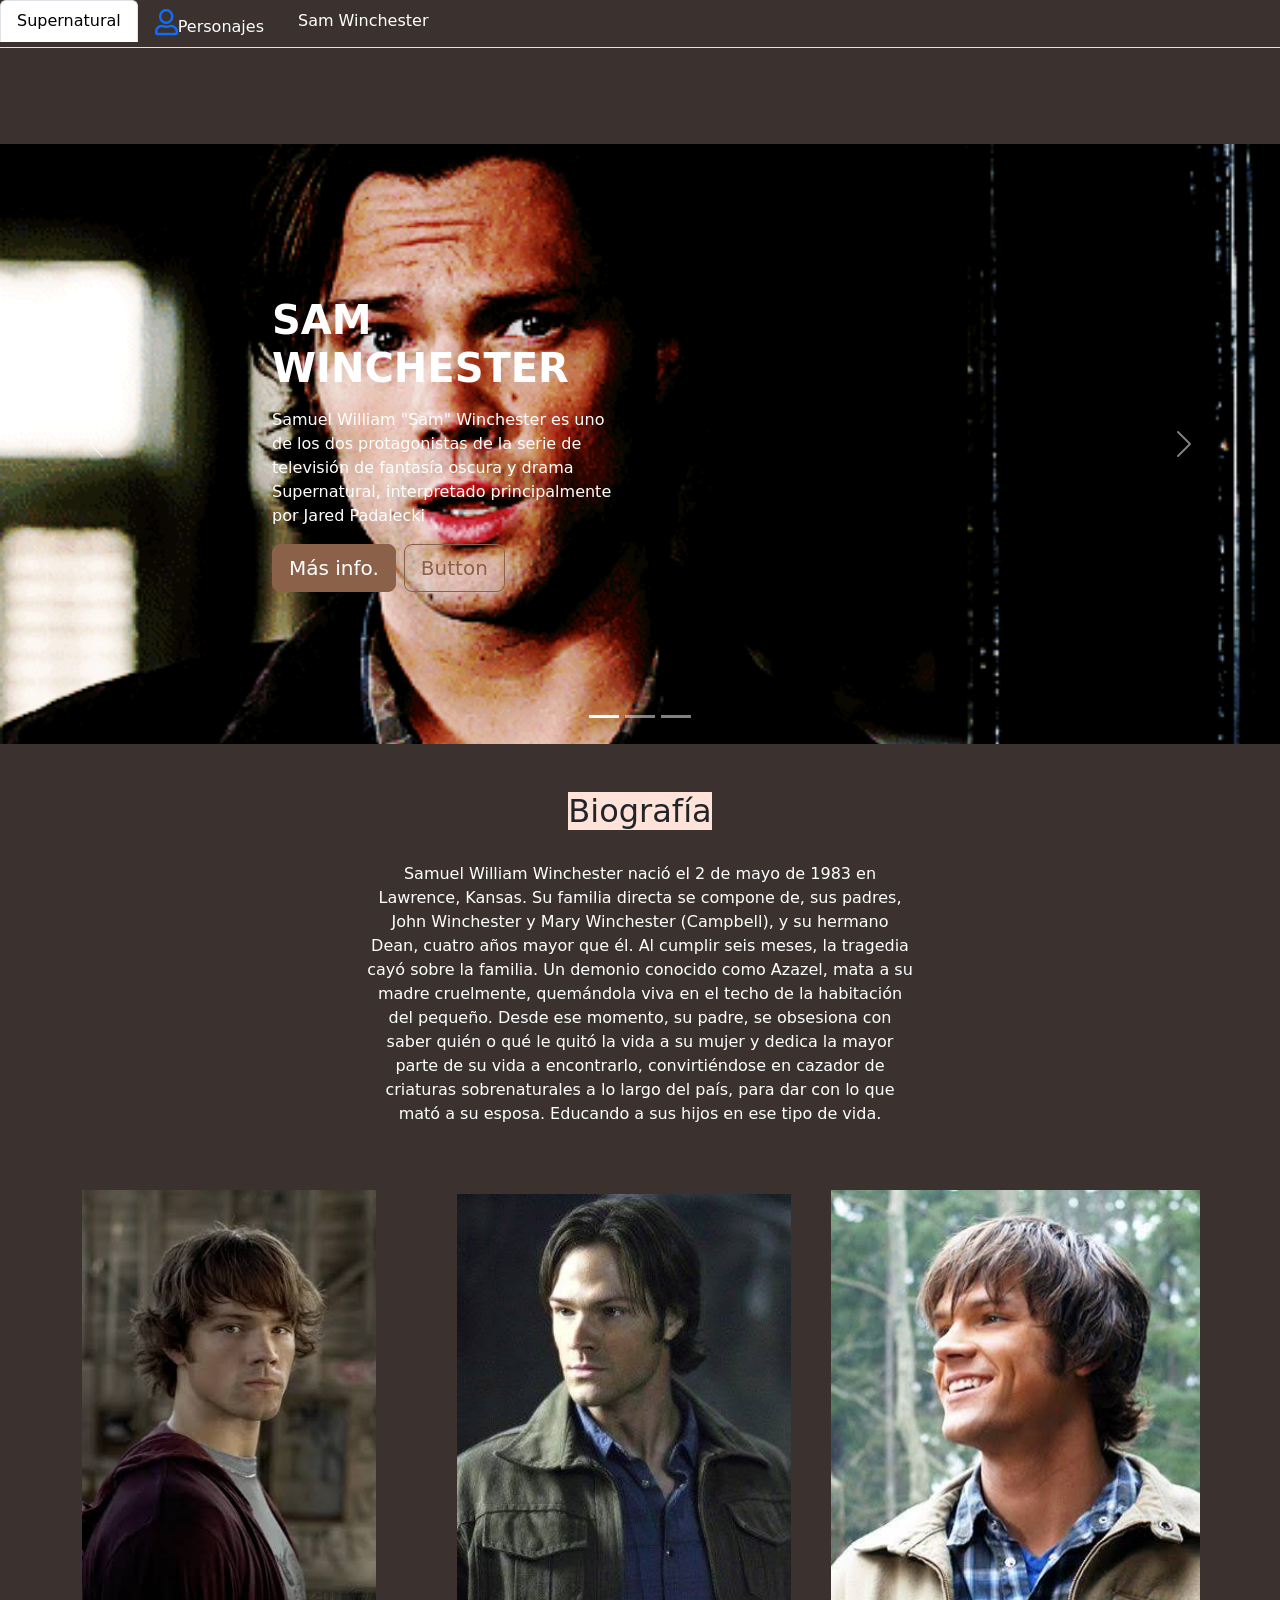
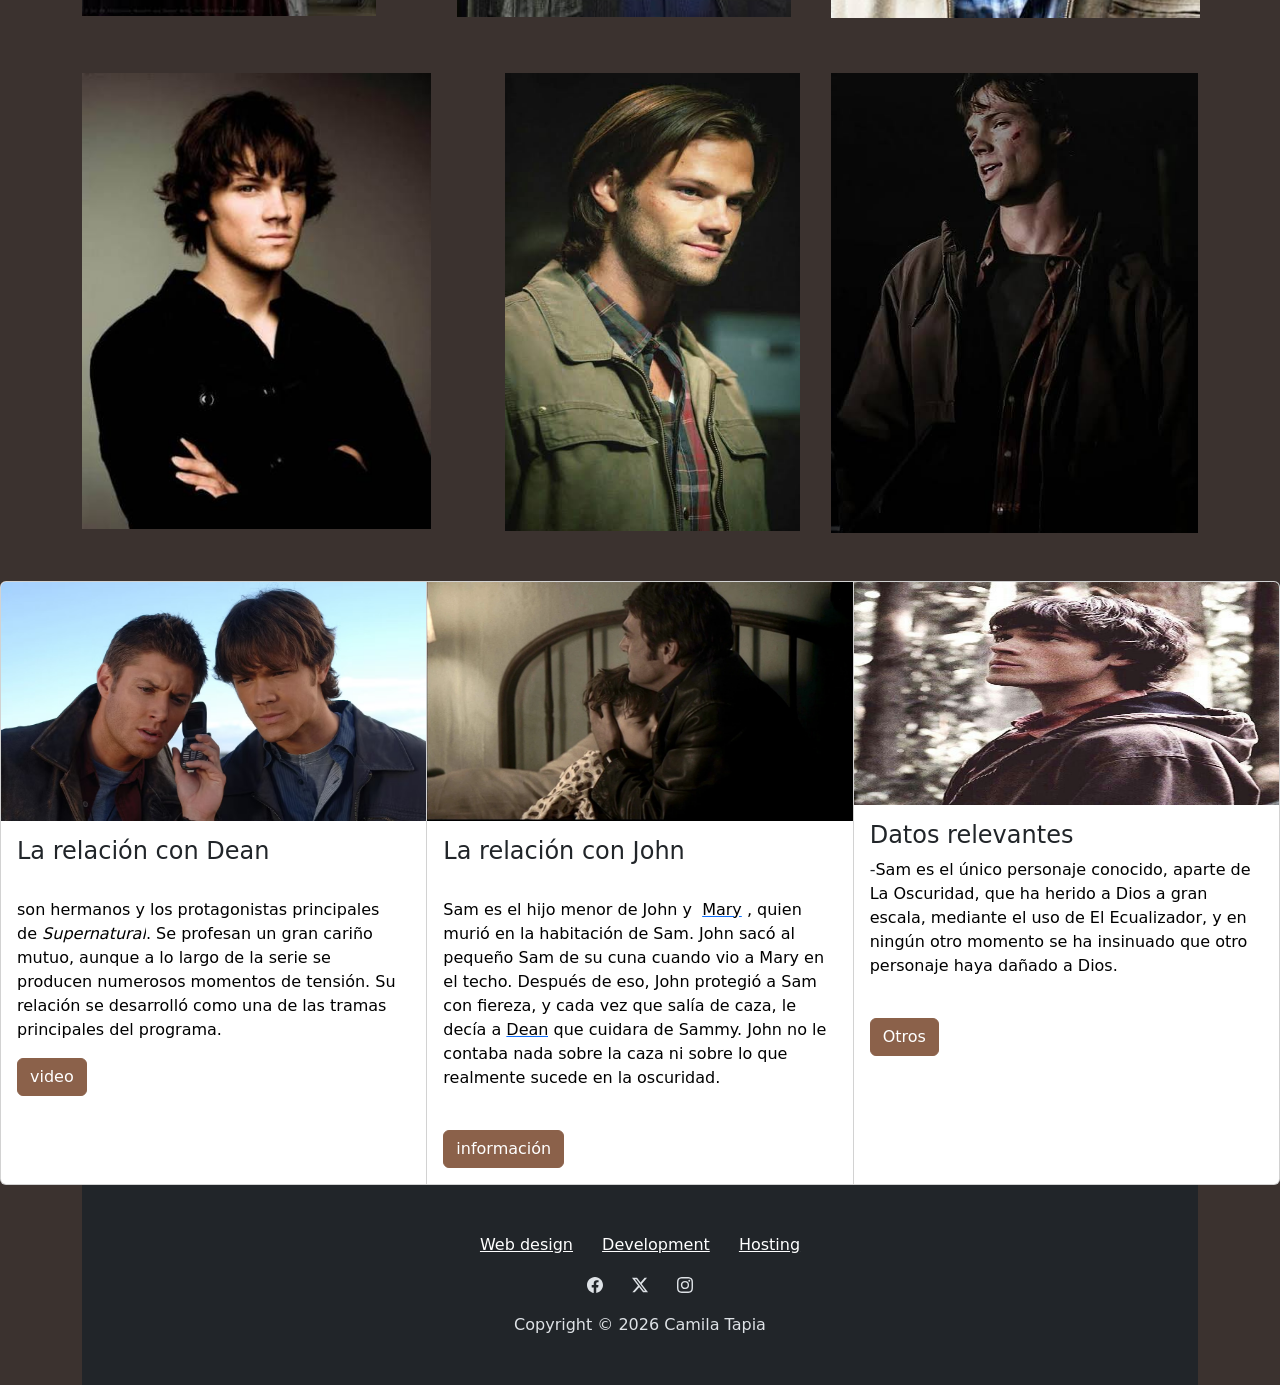
<file: index.html>
<!DOCTYPE html>
<html data-bs-theme="light" lang="en">

<head>
    <meta charset="utf-8">
    <meta name="viewport" content="width=device-width, initial-scale=1.0, shrink-to-fit=no">
    <title>Camila Tapia Proyecto 103</title>
    <link rel="stylesheet" href="assets/bootstrap/css/bootstrap.min.css">
    <link rel="stylesheet" href="assets/fonts/fontawesome-all.min.css">
    <link rel="stylesheet" href="assets/css/bss-overrides.css">
    <link rel="stylesheet" href="assets/css/Footer-Dark-icons.css">
    <link rel="stylesheet" href="assets/css/Lightbox-Gallery-baguetteBox.min.css">
</head>

<body style="background: rgb(59,50,47);">
    <ul class="nav nav-tabs">
        <li class="nav-item"><a class="nav-link active supernatural" href="#">Supernatural</a></li>
        <li class="nav-item"><a class="nav-link personajes" href="personajes.html"><i class="far fa-user" style="font-size: 26px;"></i><span style="color: rgb(251, 253, 255);">Personajes</span></a></li>
        <li class="nav-item"><a class="nav-link sam winchester" href="index.html"><span style="color: rgb(255, 255, 255);">Sam Winchester</span></a></li>
    </ul>
    <section class="text-white py-4 py-xl-5"></section>
    <div class="carousel slide" data-bs-ride="carousel" id="carousel-1" style="height: 600px;">
        <div class="carousel-inner h-100">
            <div class="carousel-item active h-100"><img class="object-fit-cover w-100 d-block position-absolute h-100" src="assets/img/636fdb7f7331464653e01bc4856e9511.gif" alt="Slide Image" style="z-index: -1;">
                <div class="container d-flex h-100 flex-column justify-content-center">
                    <div class="row">
                        <div class="col-md-6 col-xl-4 offset-md-2">
                            <div style="max-width: 350px;">
                                <h1 class="text-uppercase fw-bold"><span style="color: rgb(255, 255, 255);">sAM WINCHESTER</span></h1>
                                <p class="my-3"><span style="color: rgb(255, 255, 255);">Samuel William "Sam" Winchester es uno de los dos protagonistas de la serie de televisión de fantasía oscura y drama Supernatural, interpretado principalmente por Jared Padalecki</span></p><a class="btn btn-primary btn-lg me-2 boton1" role="button" href="#https://supernatural.fandom.com/wiki/Sam_Winchester">Más info.</a><a class="btn btn-outline-primary btn-lg boton2" role="button" href="#">Button</a>
                            </div>
                        </div>
                    </div>
                </div>
            </div>
            <div class="carousel-item h-100"><img class="object-fit-cover w-100 d-block position-absolute h-100" src="assets/img/tumblr_13046cb9b7e997ec884eff3737ebf08b_10121f00_500.gif" alt="Slide Image" style="z-index: -1;">
                <div class="container d-flex h-100 flex-column justify-content-center">
                    <div class="row">
                        <div class="col-md-6 col-xl-4 offset-md-2">
                            <div style="max-width: 350px;">
                                <h1 class="text-uppercase fw-bold"><br><strong><span style="color: rgb(255, 255, 255);">sAM WINCHESTER</span></strong></h1>
                                <p class="my-3"><span style="color: rgb(255, 255, 255);">Samuel William "Sam" Winchester es uno de los dos protagonistas de la serie de televisión de fantasía oscura y drama Supernatural, interpretado principalmente por Jared Padalecki</span><br><br></p><a class="btn btn-primary btn-lg me-2 bouton" role="button" href="#">Button</a><a class="btn btn-outline-primary btn-lg" role="button" href="#">Button</a>
                            </div>
                        </div>
                    </div>
                </div>
            </div>
            <div class="carousel-item h-100"><img class="object-fit-cover w-100 d-block position-absolute h-100" src="assets/img/ebbf01f43a03db65341fdfd4571bfa94.gif" alt="Slide Image" style="z-index: -1;">
                <div class="container d-flex h-100 flex-column justify-content-center">
                    <div class="row">
                        <div class="col-md-6 col-xl-4 offset-md-2">
                            <div style="max-width: 350px;">
                                <h1 class="text-uppercase fw-bold"><br><strong><span style="color: rgb(255, 255, 255);">sAM WINCHESTER</span></strong></h1>
                                <p class="my-3"><span style="color: rgb(255, 255, 255);">Samuel William "Sam" Winchester es uno de los dos protagonistas de la serie de televisión de fantasía oscura y drama Supernatural, interpretado principalmente por Jared Padalecki</span><br><br></p><a class="btn btn-primary btn-lg me-2 bboton" role="button" href="#">Button</a><a class="btn btn-outline-primary btn-lg" role="button" href="#">Button</a>
                            </div>
                        </div>
                    </div>
                </div>
            </div>
        </div>
        <div><a class="carousel-control-prev" role="button" data-bs-slide="prev" href="#carousel-1"><span class="carousel-control-prev-icon"></span><span class="visually-hidden">Previous</span></a><a class="carousel-control-next" role="button" data-bs-slide="next" href="#carousel-1"><span class="carousel-control-next-icon"></span><span class="visually-hidden">Next</span></a></div>
        <div class="carousel-indicators"><button type="button" data-bs-target="#carousel-1" data-bs-slide-to="0" class="active"></button> <button type="button" data-bs-target="#carousel-1" data-bs-slide-to="1"></button> <button type="button" data-bs-target="#carousel-1" data-bs-slide-to="2"></button></div>
    </div>
    <section class="py-4 py-xl-5">
        <div class="container">
            <div class="row mb-5">
                <div class="col-md-8 col-xl-6 text-center mx-auto">
                    <h2><span style="background-color: rgb(255, 226, 216);">Biografía</span></h2>
                    <p><br><span style="color: rgb(255, 255, 255); background-color: rgba(59, 50, 47, 0);">Samuel William Winchester nació el 2 de mayo de 1983 en Lawrence, Kansas. Su familia directa se compone de, sus padres, John Winchester y Mary Winchester (Campbell), y su hermano Dean, cuatro años mayor que él. Al cumplir seis meses, la tragedia cayó sobre la familia. Un demonio conocido como Azazel, mata a su madre cruelmente, quemándola viva en el techo de la habitación del pequeño. Desde ese momento, su padre, se obsesiona con saber quién o qué le quitó la vida a su mujer y dedica la mayor parte de su vida a encontrarlo, convirtiéndose en cazador de criaturas sobrenaturales a lo largo del país, para dar con lo que mató a su esposa. Educando a sus hijos en ese tipo de vida.</span></p>
                </div>
            </div>
            <div class="row gx-2 gy-2 row-cols-1 row-cols-md-2 row-cols-xl-3" data-bss-baguettebox="">
                <div class="col"><a href="assets/img/clipboard-image-1.png"><img class="imagen" src="assets/img/clipboard-image-1.png" width="294" height="426"></a></div>
                <div class="col"><a href="assets/img/clipboard-image-2.png"><img class="me-5 pe-0 mt-0 pt-1 mb-5 pb-0 imaagern" src="assets/img/clipboard-image-2.png" width="334" height="427"></a></div>
                <div class="col"><a href="assets/img/clipboard-image-3.png"><img class="imaagen" src="assets/img/clipboard-image-3.png" width="369" height="428"></a></div>
                <div class="col"><a href="assets/img/clipboard-image-4.png"><img class="iimagen" src="assets/img/clipboard-image-4.png" width="349" height="456"></a></div>
                <div class="col"><a href="assets/img/clipboard-image-5.png"><img class="ms-0 ps-5 immagen" src="assets/img/clipboard-image-5.png" width="343" height="458"></a></div>
                <div class="col"><a href="assets/img/clipboard-image-6.png"><img class="img-fluid imaggen" src="assets/img/clipboard-image-6.png"></a></div>
            </div>
        </div>
    </section>
    <div class="card-group">
        <div class="card"><img class="img-fluid card-img-top w-100 d-block" width="1200" height="675" src="assets/img/clipboard-image.png">
            <div class="card-body">
                <h4 class="card-title">La relación con Dean</h4>
                <p class="card-text"><br><span style="color: rgb(0, 0, 0); background-color: rgb(255, 255, 255);">son hermanos y los protagonistas principales de</span><em><span style="color: rgb(0, 0, 0); background-color: rgb(255, 255, 255);">&nbsp;Supernatural</span></em><span style="color: rgb(0, 0, 0); background-color: rgb(255, 255, 255);">. Se profesan un gran cariño mutuo, aunque a lo largo de la serie se producen numerosos momentos de tensión. Su relación se desarrolló como una de las tramas principales del programa.</span></p><button class="btn btn-primary boton3" type="button" data-bs-target="#offcanvas-1" data-bs-toggle="offcanvas">video</button>
            </div>
        </div>
        <div class="card"><img class="img-fluid card-img-top w-100 d-block" width="1280" height="720" src="assets/img/John_and_young_Sam.webp">
            <div class="card-body">
                <h4 class="card-title">La relación con John</h4>
                <p class="card-text"><br><span style="color: rgb(0, 0, 0); background-color: rgb(255, 255, 255);">Sam es el hijo menor de John y&nbsp; </span><a href="https://supernatural.fandom.com/wiki/Mary_Winchester" title="Mary Winchester"><span style="color: rgb(0, 0, 0); background-color: rgb(255, 255, 255);">Mary</span></a><span style="color: rgb(0, 0, 0); background-color: rgb(255, 255, 255);"> , quien murió en la habitación de Sam. John sacó al pequeño Sam de su cuna cuando vio a Mary en el techo. Después de eso, John protegió a Sam con fiereza, y cada vez que salía de caza, le decía a </span><a href="https://supernatural.fandom.com/wiki/Dean_Winchester" title="Dean Winchester"><span style="color: rgb(0, 0, 0); background-color: rgb(255, 255, 255);">Dean</span></a><span style="color: rgb(0, 0, 0); background-color: rgb(255, 255, 255);"> que cuidara de Sammy. John no le contaba nada sobre la caza ni sobre lo que realmente sucede en la oscuridad.&nbsp;</span><br><br></p><a class="btn btn-primary boton4" role="button" href="https://supernatural.fandom.com/wiki/Sam_and_John">información</a>
            </div>
        </div>
        <div class="card"><img class="card-img-top w-100 d-block" src="assets/img/9bab3af6c3203e920b0bf1d0cac2eecb.jpg" width="396" height="223">
            <div class="card-body">
                <h4 class="card-title">Datos relevantes&nbsp;</h4>
                <p class="card-text">-<span style="color: rgb(0, 0, 0); background-color: rgba(255, 255, 255, 0.85);">Sam es el único personaje conocido, aparte de La Oscuridad, que ha herido a Dios a gran escala, mediante el uso de El Ecualizador, y en ningún otro momento se ha insinuado que otro personaje haya dañado a Dios.</span><br><br></p><button class="btn btn-primary boton5" type="button" data-bs-target="#offcanvas-2" data-bs-toggle="offcanvas">Otros</button>
            </div>
        </div>
    </div>
    <div class="offcanvas offcanvas-start" tabindex="-1" id="offcanvas-1">
        <div class="offcanvas-header"><button class="btn-close" type="button" aria-label="Close" data-bs-dismiss="offcanvas" data-bs-target="#offcanvas-1"></button></div>
        <div class="offcanvas-body">
            <p>Video de Sam y Dean</p><button class="btn btn-primary" type="button" data-bs-dismiss="offcanvas" data-bs-target="#offcanvas-1">Close</button><iframe class="ps-0 me-0 pe-10 pt-7" allowfullscreen="" frameborder="0" src="https://www.youtube.com/embed/m4pLRSPNhRA" width="560" height="315"></iframe>
        </div>
    </div>
    <div class="container">
        <footer class="text-center bg-body" data-bs-theme="dark">
            <div class="container py-4 py-lg-5 footerr">
                <ul class="list-inline">
                    <li class="list-inline-item me-4"><a class="link-body-emphasis webe" href="#">Web design</a></li>
                    <li class="list-inline-item me-4"><a class="link-body-emphasis" href="#">Development</a></li>
                    <li class="list-inline-item"><a class="link-body-emphasis" href="#">Hosting</a></li>
                </ul>
                <ul class="list-inline">
                    <li class="list-inline-item me-4"><a href="#"><svg class="bi bi-facebook text-body" xmlns="http://www.w3.org/2000/svg" width="1em" height="1em" fill="currentColor" viewBox="0 0 16 16">
                                <path d="M16 8.049c0-4.446-3.582-8.05-8-8.05C3.58 0-.002 3.603-.002 8.05c0 4.017 2.926 7.347 6.75 7.951v-5.625h-2.03V8.05H6.75V6.275c0-2.017 1.195-3.131 3.022-3.131.876 0 1.791.157 1.791.157v1.98h-1.009c-.993 0-1.303.621-1.303 1.258v1.51h2.218l-.354 2.326H9.25V16c3.824-.604 6.75-3.934 6.75-7.951"></path>
                            </svg></a></li>
                    <li class="list-inline-item me-4"><a href="#https://x.com/cw_spn?lang=es"><svg class="bi bi-twitter-x text-body" xmlns="http://www.w3.org/2000/svg" width="1em" height="1em" fill="currentColor" viewBox="0 0 16 16">
                                <path d="M12.6.75h2.454l-5.36 6.142L16 15.25h-4.937l-3.867-5.07-4.425 5.07H.316l5.733-6.57L0 .75h5.063l3.495 4.633L12.601.75Zm-.86 13.028h1.36L4.323 2.145H2.865l8.875 11.633Z"></path>
                            </svg></a></li>
                    <li class="list-inline-item"><a href="#https://www.instagram.com/supernatural/?hl=es"><svg class="bi bi-instagram text-body" xmlns="http://www.w3.org/2000/svg" width="1em" height="1em" fill="currentColor" viewBox="0 0 16 16">
                                <path d="M8 0C5.829 0 5.556.01 4.703.048 3.85.088 3.269.222 2.76.42a3.917 3.917 0 0 0-1.417.923A3.927 3.927 0 0 0 .42 2.76C.222 3.268.087 3.85.048 4.7.01 5.555 0 5.827 0 8.001c0 2.172.01 2.444.048 3.297.04.852.174 1.433.372 1.942.205.526.478.972.923 1.417.444.445.89.719 1.416.923.51.198 1.09.333 1.942.372C5.555 15.99 5.827 16 8 16s2.444-.01 3.298-.048c.851-.04 1.434-.174 1.943-.372a3.916 3.916 0 0 0 1.416-.923c.445-.445.718-.891.923-1.417.197-.509.332-1.09.372-1.942C15.99 10.445 16 10.173 16 8s-.01-2.445-.048-3.299c-.04-.851-.175-1.433-.372-1.941a3.926 3.926 0 0 0-.923-1.417A3.911 3.911 0 0 0 13.24.42c-.51-.198-1.092-.333-1.943-.372C10.443.01 10.172 0 7.998 0h.003zm-.717 1.442h.718c2.136 0 2.389.007 3.232.046.78.035 1.204.166 1.486.275.373.145.64.319.92.599.28.28.453.546.598.92.11.281.24.705.275 1.485.039.843.047 1.096.047 3.231s-.008 2.389-.047 3.232c-.035.78-.166 1.203-.275 1.485a2.47 2.47 0 0 1-.599.919c-.28.28-.546.453-.92.598-.28.11-.704.24-1.485.276-.843.038-1.096.047-3.232.047s-2.39-.009-3.233-.047c-.78-.036-1.203-.166-1.485-.276a2.478 2.478 0 0 1-.92-.598 2.48 2.48 0 0 1-.6-.92c-.109-.281-.24-.705-.275-1.485-.038-.843-.046-1.096-.046-3.233 0-2.136.008-2.388.046-3.231.036-.78.166-1.204.276-1.486.145-.373.319-.64.599-.92.28-.28.546-.453.92-.598.282-.11.705-.24 1.485-.276.738-.034 1.024-.044 2.515-.045v.002zm4.988 1.328a.96.96 0 1 0 0 1.92.96.96 0 0 0 0-1.92zm-4.27 1.122a4.109 4.109 0 1 0 0 8.217 4.109 4.109 0 0 0 0-8.217zm0 1.441a2.667 2.667 0 1 1 0 5.334 2.667 2.667 0 0 1 0-5.334"></path>
                            </svg></a></li>
                </ul>
                <p class="text-body mb-0">Copyright © 2026 Camila Tapia</p>
            </div>
        </footer>
    </div>
    <div class="offcanvas offcanvas-start" tabindex="-1" id="offcanvas-2">
        <div class="offcanvas-header">
            <h5 class="offcanvas-title">Datos Relevantes</h5><button class="btn-close" type="button" aria-label="Close" data-bs-dismiss="offcanvas" data-bs-target="#offcanvas-2"></button>
        </div>
        <div class="offcanvas-body">
            <p><br><span style="color: rgb(0, 0, 0); background-color: rgb(255, 255, 255);">-Sam puede hablar español básico, como se ve en el episodio </span><a href="https://supernatural.fandom.com/wiki/Fallen_Idols" title="Ídolos caídos"><span style="color: rgb(0, 0, 0); background-color: rgb(255, 255, 255);">í</span></a>dolos caídos<span style="color: rgb(0, 0, 0); background-color: rgb(255, 255, 255);"> .</span><br><span style="color: rgb(0, 0, 0); background-color: rgb(255, 255, 255);">-Es posible que Sam aún tenga una ETS no especificada que le transmitió Patrick&nbsp;en el episodio "</span>El Curioso Caso de Dean Winchester"<span style="color: rgb(0, 0, 0); background-color: rgb(255, 255, 255);">&nbsp;.</span><br>-<span style="color: rgb(0, 0, 0); background-color: rgb(255, 255, 255);">Sam el Desalmado fue el antagonista secundario de la sexta temporada.</span><br><span style="color: rgb(0, 0, 0); background-color: rgb(255, 255, 255);">-Su alma pasó un año y medio en el infierno, lo que equivale a unos 180 años.</span><br><br></p><button class="btn btn-primary" type="button" data-bs-dismiss="offcanvas" data-bs-target="#offcanvas-2">Close</button>
        </div>
    </div>
    <script src="assets/bootstrap/js/bootstrap.min.js"></script>
    <script src="assets/js/Lightbox-Gallery-baguetteBox.min.js"></script>
    <script src="assets/js/Lightbox-Gallery.js"></script>
</body>

</html>
</file>
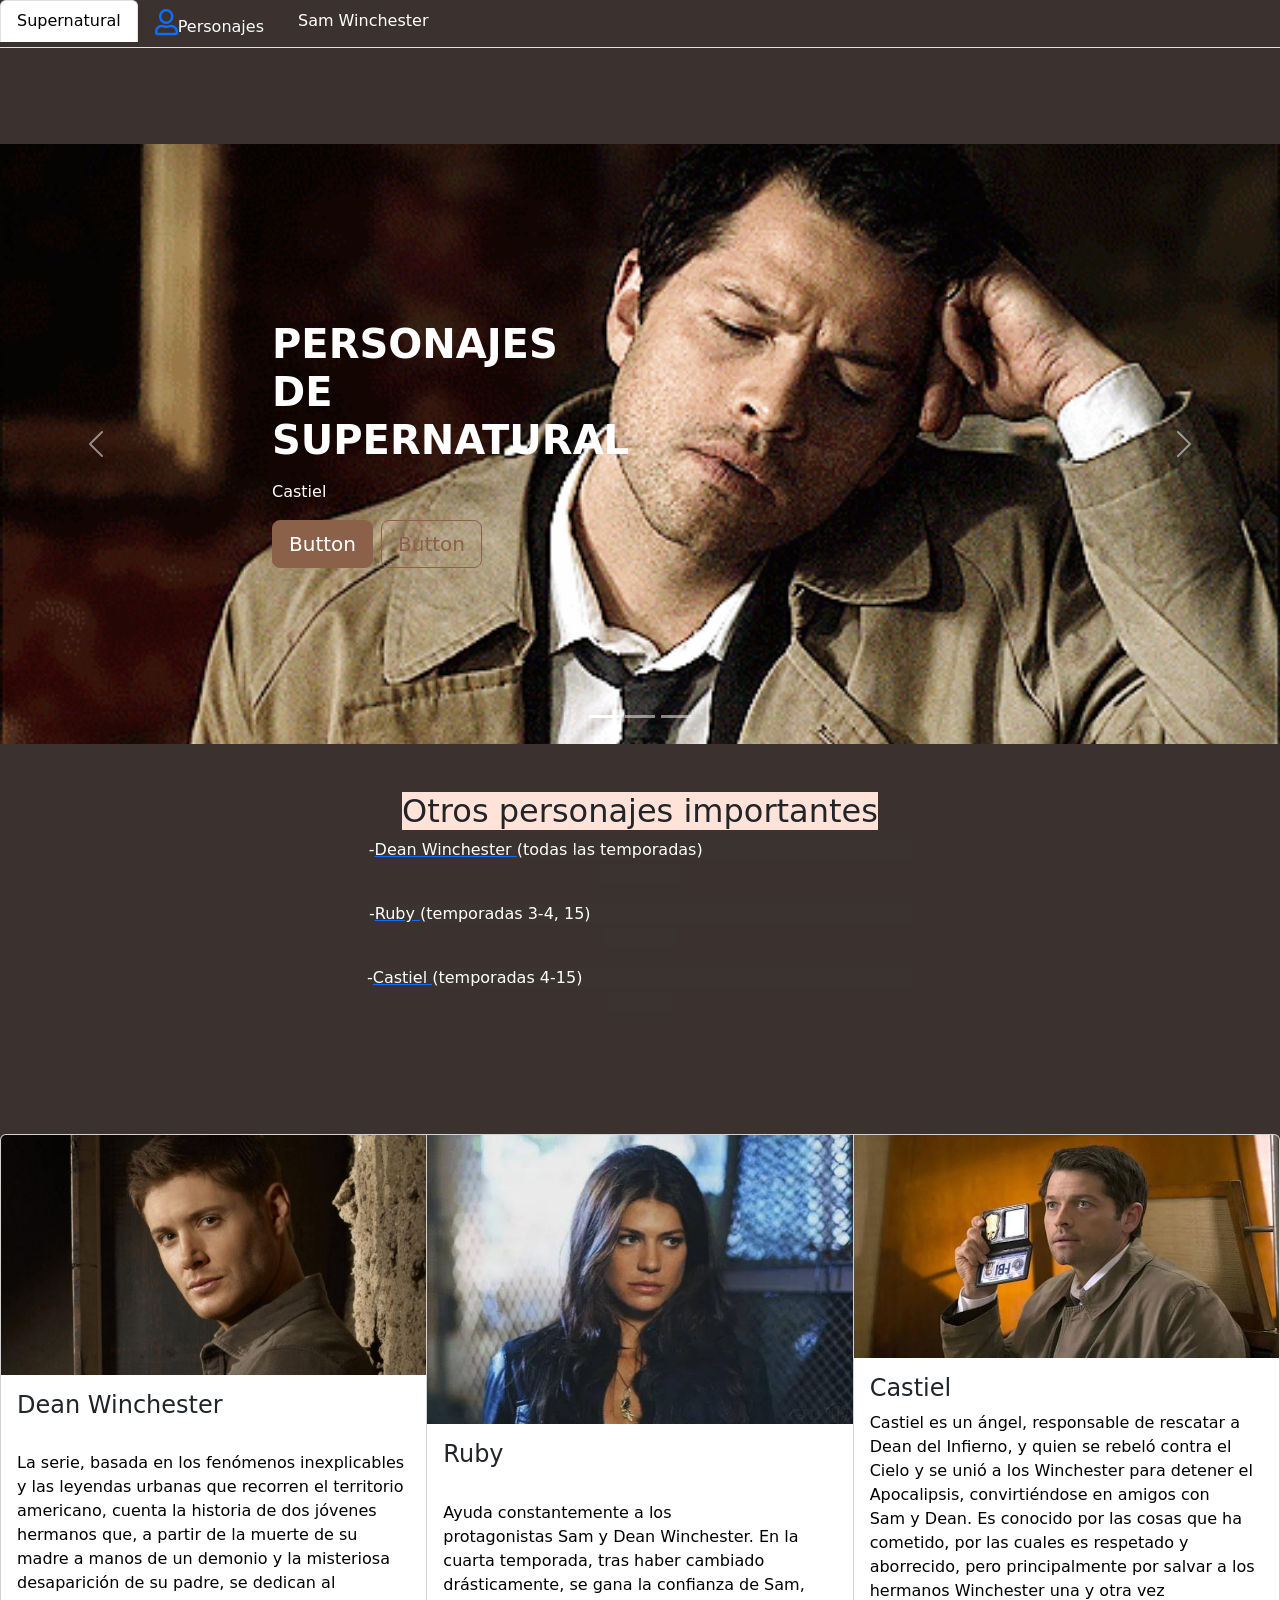
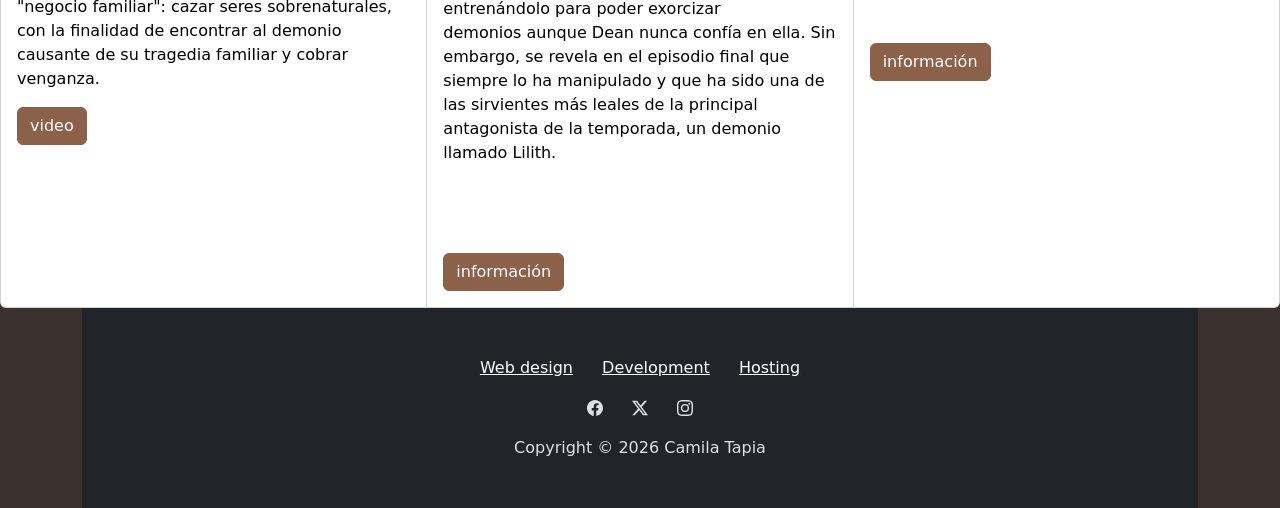
<file: personajes.html>
<!DOCTYPE html>
<html data-bs-theme="light" lang="en">

<head>
    <meta charset="utf-8">
    <meta name="viewport" content="width=device-width, initial-scale=1.0, shrink-to-fit=no">
    <title>Camila Tapia Proyecto 103</title>
    <link rel="stylesheet" href="assets/bootstrap/css/bootstrap.min.css">
    <link rel="stylesheet" href="assets/fonts/fontawesome-all.min.css">
    <link rel="stylesheet" href="assets/css/bss-overrides.css">
    <link rel="stylesheet" href="assets/css/Footer-Dark-icons.css">
    <link rel="stylesheet" href="assets/css/Lightbox-Gallery-baguetteBox.min.css">
</head>

<body style="background: rgb(59,50,47);">
    <ul class="nav nav-tabs">
        <li class="nav-item"><a class="nav-link active supernatural" href="#">Supernatural</a></li>
        <li class="nav-item"><a class="nav-link personajes" href="personajes.html"><i class="far fa-user" style="font-size: 26px;"></i><span style="color: rgb(251, 253, 255);">Personajes</span></a></li>
        <li class="nav-item"><a class="nav-link sam winchester" href="index.html"><span style="color: rgb(255, 255, 255);">Sam Winchester</span></a></li>
    </ul>
    <section class="text-white py-4 py-xl-5"></section>
    <div class="carousel slide" data-bs-ride="carousel" id="carousel-1" style="height: 600px;">
        <div class="carousel-inner h-100">
            <div class="carousel-item active h-100"><img class="object-fit-cover w-100 d-block position-absolute h-100" src="assets/img/cassss.gif" alt="Slide Image" style="z-index: -1;">
                <div class="container d-flex h-100 flex-column justify-content-center">
                    <div class="row">
                        <div class="col-md-6 col-xl-4 offset-md-2">
                            <div style="max-width: 350px;">
                                <h1 class="text-uppercase fw-bold"><span style="color: rgb(255, 255, 255);">Personajes de supernatural</span></h1>
                                <p class="my-3"><span style="color: rgb(255, 255, 255);">Castiel</span></p><a class="btn btn-primary btn-lg me-2 boton1" role="button" href="#">Button</a><a class="btn btn-outline-primary btn-lg boton2" role="button" href="#">Button</a>
                            </div>
                        </div>
                    </div>
                </div>
            </div>
            <div class="carousel-item h-100"><img class="object-fit-cover w-100 d-block position-absolute h-100" src="assets/img/dddddean.gif" alt="Slide Image" style="z-index: -1;">
                <div class="container d-flex h-100 flex-column justify-content-center">
                    <div class="row">
                        <div class="col-md-6 col-xl-4 offset-md-2">
                            <div style="max-width: 350px;">
                                <h1 class="text-uppercase fw-bold"><br><strong><span style="color: rgb(255, 255, 255);">Personajes de supernatural</span></strong></h1>
                                <p class="my-3"><span style="color: rgb(255, 255, 255);">Dean</span></p><a class="btn btn-primary btn-lg me-2 butoon" role="button" href="#">Button</a><a class="btn btn-outline-primary btn-lg bbbtono" role="button" href="#">Button</a>
                            </div>
                        </div>
                    </div>
                </div>
            </div>
            <div class="carousel-item h-100"><img class="object-fit-cover w-100 d-block position-absolute h-100" src="assets/img/rrrrrrrrruby.gif" alt="Slide Image" style="z-index: -1;">
                <div class="container d-flex h-100 flex-column justify-content-center">
                    <div class="row">
                        <div class="col-md-6 col-xl-4 offset-md-2">
                            <div style="max-width: 350px;">
                                <h1 class="text-uppercase fw-bold"><br><strong><span style="color: rgb(255, 255, 255);">Personajes de supernatural</span></strong><br><br></h1>
                                <p class="my-3"><span style="color: rgb(255, 255, 255);">Ruby</span></p><a class="btn btn-primary btn-lg me-2 buttton" role="button" href="#">Button</a><a class="btn btn-outline-primary btn-lg bvuton" role="button" href="#">Button</a>
                            </div>
                        </div>
                    </div>
                </div>
            </div>
        </div>
        <div><a class="carousel-control-prev" role="button" data-bs-slide="prev" href="#carousel-1"><span class="carousel-control-prev-icon"></span><span class="visually-hidden">Previous</span></a><a class="carousel-control-next" role="button" data-bs-slide="next" href="#carousel-1"><span class="carousel-control-next-icon"></span><span class="visually-hidden">Next</span></a></div>
        <div class="carousel-indicators"><button type="button" data-bs-target="#carousel-1" data-bs-slide-to="0" class="active"></button> <button type="button" data-bs-target="#carousel-1" data-bs-slide-to="1"></button> <button type="button" data-bs-target="#carousel-1" data-bs-slide-to="2"></button></div>
    </div>
    <section class="py-4 py-xl-5">
        <div class="container">
            <div class="row mb-5">
                <div class="col-md-8 col-xl-6 text-center mx-auto">
                    <h2><span style="background-color: rgb(255, 226, 216);">Otros personajes importantes</span></h2>
                    <p><span style="color: rgb(255, 255, 255);">-</span><a href="https://supernatural.fandom.com/wiki/Dean_Winchester" title="Dean Winchester"><span style="color: rgb(255, 255, 255); background-color: rgb(59, 51, 48);">Dean Winchester </span></a><span style="color: rgb(255, 255, 255); background-color: rgb(59, 51, 48);">(todas las temporadas)&nbsp; &nbsp; &nbsp; &nbsp; &nbsp; &nbsp; &nbsp; &nbsp; &nbsp; &nbsp; &nbsp; &nbsp; &nbsp; &nbsp; &nbsp; &nbsp; &nbsp; &nbsp; &nbsp; &nbsp; &nbsp; &nbsp; &nbsp; &nbsp; &nbsp; &nbsp; &nbsp; &nbsp; &nbsp;&nbsp;</span></p>
                    <p><span style="color: rgb(255, 255, 255); background-color: rgb(59, 51, 48);">-</span><a href="https://supernatural.fandom.com/wiki/Ruby" title="Ruby"><span style="color: rgb(255, 255, 255); background-color: rgb(59, 51, 48);">Ruby </span></a><span style="color: rgb(255, 255, 255); background-color: rgb(59, 51, 48);">(temporadas 3-4, 15)&nbsp; &nbsp; &nbsp; &nbsp; &nbsp; &nbsp; &nbsp; &nbsp; &nbsp; &nbsp; &nbsp; &nbsp; &nbsp; &nbsp; &nbsp; &nbsp; &nbsp; &nbsp; &nbsp; &nbsp; &nbsp; &nbsp; &nbsp; &nbsp; &nbsp; &nbsp; &nbsp; &nbsp; &nbsp; &nbsp; &nbsp; &nbsp; &nbsp; &nbsp; &nbsp; &nbsp; &nbsp; &nbsp; &nbsp;&nbsp;</span></p>
                    <p><span style="color: rgb(255, 255, 255);">-</span><a href="https://supernatural.fandom.com/wiki/Castiel" title="Castiel"><span style="color: rgb(255, 255, 255); background-color: rgb(59, 51, 48);">Castiel </span></a><span style="color: rgb(255, 255, 255); background-color: rgb(59, 51, 48);">(temporadas 4-15)&nbsp; &nbsp; &nbsp; &nbsp; &nbsp; &nbsp; &nbsp; &nbsp; &nbsp; &nbsp; &nbsp; &nbsp; &nbsp; &nbsp; &nbsp; &nbsp; &nbsp; &nbsp; &nbsp; &nbsp; &nbsp; &nbsp; &nbsp; &nbsp; &nbsp; &nbsp; &nbsp; &nbsp; &nbsp; &nbsp; &nbsp; &nbsp; &nbsp; &nbsp; &nbsp; &nbsp; &nbsp; &nbsp; &nbsp; &nbsp;</span></p>
                </div>
            </div>
            <div class="row gx-2 gy-2 row-cols-1 row-cols-md-2 row-cols-xl-3" data-bss-baguettebox="">
                <div class="col"><a href="https://cdn.bootstrapstudio.io/placeholders/1400x800.png"></a></div>
                <div class="col"><a href="https://cdn.bootstrapstudio.io/placeholders/1400x800.png"></a></div>
                <div class="col"><a href="https://cdn.bootstrapstudio.io/placeholders/1400x800.png"></a></div>
                <div class="col"><a href="https://cdn.bootstrapstudio.io/placeholders/1400x800.png"></a></div>
                <div class="col"><a href="https://cdn.bootstrapstudio.io/placeholders/1400x800.png"></a></div>
                <div class="col"><a href="https://cdn.bootstrapstudio.io/placeholders/1400x800.png"></a></div>
            </div>
        </div>
    </section>
    <div class="card-group">
        <div class="card"><img class="img-fluid card-img-top w-100 d-block" width="1280" height="720" src="assets/img/clipboard-image-7.png">
            <div class="card-body">
                <h4 class="card-title">Dean Winchester</h4>
                <p class="card-text"><br><span style="color: rgb(0, 0, 0); background-color: rgb(255, 255, 255);">La serie, basada en los fenómenos inexplicables y las leyendas urbanas que recorren el territorio americano, cuenta la historia de dos jóvenes hermanos que, a partir de la muerte de su madre a manos de un demonio&nbsp;y la misteriosa desaparición de su padre, se dedican al "negocio familiar": cazar seres sobrenaturales, con la finalidad de encontrar al demonio causante de su tragedia familiar y cobrar venganza.</span></p><button class="btn btn-primary boton3" type="button" data-bs-target="#offcanvas-1" data-bs-toggle="offcanvas">video</button>
            </div>
        </div>
        <div class="card"><img class="img-fluid card-img-top w-100 d-block" width="619" height="420" src="assets/img/clipboard-image-8.png">
            <div class="card-body">
                <h4 class="card-title">Ruby</h4>
                <p class="card-text"><br><span style="color: rgb(0, 0, 0); background-color: rgb(255, 255, 255);">Ayuda constantemente a los protagonistas&nbsp;Sam&nbsp;y Dean Winchester. En la cuarta temporada, tras haber cambiado drásticamente, se gana la confianza de Sam, entrenándolo para poder exorcizar demonios&nbsp;aunque Dean nunca confía en ella. Sin embargo, se revela en el episodio final que siempre lo ha manipulado y que ha sido una de las sirvientes más leales de la principal antagonista de la temporada, un demonio llamado Lilith.</span><br><br><span style="color: rgb(0, 0, 0); background-color: rgb(255, 255, 255);">&nbsp;</span><br><br></p><a class="btn btn-primary boton4" role="button" href="https://supernatural.fandom.com/es/wiki/Ruby">información</a>
            </div>
        </div>
        <div class="card"><img class="card-img-top w-100 d-block" src="assets/img/clipboard-image-9.png" width="396" height="223">
            <div class="card-body">
                <h4 class="card-title">Castiel</h4>
                <p class="card-text"><span style="color: rgb(0, 0, 0); background-color: rgb(255, 255, 255);">Castiel&nbsp;es un ángel, responsable de rescatar a Dean&nbsp;del Infierno, y quien se rebeló contra el Cielo y se unió a los Winchester para detener el Apocalipsis, convirtiéndose en amigos con Sam&nbsp;y Dean. Es conocido por las cosas que ha cometido, por las cuales es respetado y aborrecido, pero principalmente por salvar a los hermanos Winchester una y otra vez</span><br><br></p><a class="btn btn-primary boton5" role="button" data-bs-target="#offcanvas-2" data-bs-toggle="offcanvas" href="https://supernatural.fandom.com/es/wiki/Castiel">información</a>
            </div>
        </div>
    </div>
    <div class="offcanvas offcanvas-start" tabindex="-1" id="offcanvas-1">
        <div class="offcanvas-header"><button class="btn-close" type="button" aria-label="Close" data-bs-dismiss="offcanvas" data-bs-target="#offcanvas-1"></button></div>
        <div class="offcanvas-body">
            <p><strong>Video de Dean</strong></p><button class="btn btn-primary" type="button" data-bs-dismiss="offcanvas" data-bs-target="#offcanvas-1">Close</button><iframe class="ps-0 me-0 pe-10 pt-7" allowfullscreen="" frameborder="0" src="https://www.youtube.com/embed/Fl484eFjVVo" width="560" height="315"></iframe>
        </div>
    </div>
    <div class="container">
        <footer class="text-center bg-body" data-bs-theme="dark">
            <div class="container py-4 py-lg-5 footerr">
                <ul class="list-inline">
                    <li class="list-inline-item me-4"><a class="link-body-emphasis webe" href="#">Web design</a></li>
                    <li class="list-inline-item me-4"><a class="link-body-emphasis" href="#">Development</a></li>
                    <li class="list-inline-item"><a class="link-body-emphasis" href="#">Hosting</a></li>
                </ul>
                <ul class="list-inline">
                    <li class="list-inline-item me-4"><a href="#"><svg class="bi bi-facebook text-body" xmlns="http://www.w3.org/2000/svg" width="1em" height="1em" fill="currentColor" viewBox="0 0 16 16">
                                <path d="M16 8.049c0-4.446-3.582-8.05-8-8.05C3.58 0-.002 3.603-.002 8.05c0 4.017 2.926 7.347 6.75 7.951v-5.625h-2.03V8.05H6.75V6.275c0-2.017 1.195-3.131 3.022-3.131.876 0 1.791.157 1.791.157v1.98h-1.009c-.993 0-1.303.621-1.303 1.258v1.51h2.218l-.354 2.326H9.25V16c3.824-.604 6.75-3.934 6.75-7.951"></path>
                            </svg></a></li>
                    <li class="list-inline-item me-4"><a href="#https://x.com/cw_spn?lang=es"><svg class="bi bi-twitter-x text-body" xmlns="http://www.w3.org/2000/svg" width="1em" height="1em" fill="currentColor" viewBox="0 0 16 16">
                                <path d="M12.6.75h2.454l-5.36 6.142L16 15.25h-4.937l-3.867-5.07-4.425 5.07H.316l5.733-6.57L0 .75h5.063l3.495 4.633L12.601.75Zm-.86 13.028h1.36L4.323 2.145H2.865l8.875 11.633Z"></path>
                            </svg></a></li>
                    <li class="list-inline-item"><a href="#https://www.instagram.com/supernatural/?hl=es"><svg class="bi bi-instagram text-body" xmlns="http://www.w3.org/2000/svg" width="1em" height="1em" fill="currentColor" viewBox="0 0 16 16">
                                <path d="M8 0C5.829 0 5.556.01 4.703.048 3.85.088 3.269.222 2.76.42a3.917 3.917 0 0 0-1.417.923A3.927 3.927 0 0 0 .42 2.76C.222 3.268.087 3.85.048 4.7.01 5.555 0 5.827 0 8.001c0 2.172.01 2.444.048 3.297.04.852.174 1.433.372 1.942.205.526.478.972.923 1.417.444.445.89.719 1.416.923.51.198 1.09.333 1.942.372C5.555 15.99 5.827 16 8 16s2.444-.01 3.298-.048c.851-.04 1.434-.174 1.943-.372a3.916 3.916 0 0 0 1.416-.923c.445-.445.718-.891.923-1.417.197-.509.332-1.09.372-1.942C15.99 10.445 16 10.173 16 8s-.01-2.445-.048-3.299c-.04-.851-.175-1.433-.372-1.941a3.926 3.926 0 0 0-.923-1.417A3.911 3.911 0 0 0 13.24.42c-.51-.198-1.092-.333-1.943-.372C10.443.01 10.172 0 7.998 0h.003zm-.717 1.442h.718c2.136 0 2.389.007 3.232.046.78.035 1.204.166 1.486.275.373.145.64.319.92.599.28.28.453.546.598.92.11.281.24.705.275 1.485.039.843.047 1.096.047 3.231s-.008 2.389-.047 3.232c-.035.78-.166 1.203-.275 1.485a2.47 2.47 0 0 1-.599.919c-.28.28-.546.453-.92.598-.28.11-.704.24-1.485.276-.843.038-1.096.047-3.232.047s-2.39-.009-3.233-.047c-.78-.036-1.203-.166-1.485-.276a2.478 2.478 0 0 1-.92-.598 2.48 2.48 0 0 1-.6-.92c-.109-.281-.24-.705-.275-1.485-.038-.843-.046-1.096-.046-3.233 0-2.136.008-2.388.046-3.231.036-.78.166-1.204.276-1.486.145-.373.319-.64.599-.92.28-.28.546-.453.92-.598.282-.11.705-.24 1.485-.276.738-.034 1.024-.044 2.515-.045v.002zm4.988 1.328a.96.96 0 1 0 0 1.92.96.96 0 0 0 0-1.92zm-4.27 1.122a4.109 4.109 0 1 0 0 8.217 4.109 4.109 0 0 0 0-8.217zm0 1.441a2.667 2.667 0 1 1 0 5.334 2.667 2.667 0 0 1 0-5.334"></path>
                            </svg></a></li>
                </ul>
                <p class="text-body mb-0">Copyright © 2026 Camila Tapia</p>
            </div>
        </footer>
    </div>
    <script src="assets/bootstrap/js/bootstrap.min.js"></script>
    <script src="assets/js/Lightbox-Gallery-baguetteBox.min.js"></script>
    <script src="assets/js/Lightbox-Gallery.js"></script>
</body>

</html>
</file>
<file: assets/css/bss-overrides.css>
:root, [data-bs-theme=light] {
  --bs-primary: #8b614a;
  --bs-primary-rgb: 139,97,74;
  --bs-primary-text-emphasis: #38271E;
  --bs-primary-bg-subtle: #E8DFDB;
  --bs-primary-border-subtle: #D1C0B7;
}

.btn-primary {
  --bs-btn-color: #fff;
  --bs-btn-bg: #8b614a;
  --bs-btn-border-color: #8b614a;
  --bs-btn-hover-color: #fff;
  --bs-btn-hover-bg: #76523F;
  --bs-btn-hover-border-color: #6F4E3B;
  --bs-btn-focus-shadow-rgb: 238,231,228;
  --bs-btn-active-color: #fff;
  --bs-btn-active-bg: #6F4E3B;
  --bs-btn-active-border-color: #684938;
  --bs-btn-disabled-color: #fff;
  --bs-btn-disabled-bg: #8b614a;
  --bs-btn-disabled-border-color: #8b614a;
}

.btn-outline-primary {
  --bs-btn-color: #8b614a;
  --bs-btn-border-color: #8b614a;
  --bs-btn-focus-shadow-rgb: 139,97,74;
  --bs-btn-hover-color: #fff;
  --bs-btn-hover-bg: #8b614a;
  --bs-btn-hover-border-color: #8b614a;
  --bs-btn-active-color: #fff;
  --bs-btn-active-bg: #8b614a;
  --bs-btn-active-border-color: #8b614a;
  --bs-btn-disabled-color: #8b614a;
  --bs-btn-disabled-bg: transparent;
  --bs-btn-disabled-border-color: #8b614a;
}

.py-4 {
  padding-top: 1.5rem!important;
  padding-bottom: 1.5rem!important;
}

.pt-1 {
  padding-top: .25rem!important;
}

.pt-7 {
  padding-top: 6rem !important;
}

.pe-0 {
  padding-right: 0!important;
}

.pe-10 {
  padding-right: 10.5rem !important;
}

.pb-0 {
  padding-bottom: 0!important;
}

.ps-0 {
  padding-left: 0!important;
}

.ps-5 {
  padding-left: 3rem!important;
}

@media (min-width:992px) {
  .py-lg-5 {
    padding-top: 3rem!important;
    padding-bottom: 3rem!important;
  }
}

@media (min-width:1200px) {
  .py-xl-5 {
    padding-top: 3rem!important;
    padding-bottom: 3rem!important;
  }
}
</file>
<file: assets/css/Footer-Dark-icons.css>
.bs-icon {
  --bs-icon-size: .75rem;
  display: flex;
  flex-shrink: 0;
  justify-content: center;
  align-items: center;
  font-size: var(--bs-icon-size);
  width: calc(var(--bs-icon-size) * 2);
  height: calc(var(--bs-icon-size) * 2);
  color: var(--bs-primary);
}

.bs-icon-xs {
  --bs-icon-size: 1rem;
  width: calc(var(--bs-icon-size) * 1.5);
  height: calc(var(--bs-icon-size) * 1.5);
}

.bs-icon-sm {
  --bs-icon-size: 1rem;
}

.bs-icon-md {
  --bs-icon-size: 1.5rem;
}

.bs-icon-lg {
  --bs-icon-size: 2rem;
}

.bs-icon-xl {
  --bs-icon-size: 2.5rem;
}

.bs-icon.bs-icon-primary {
  color: var(--bs-white);
  background: var(--bs-primary);
}

.bs-icon.bs-icon-primary-light {
  color: var(--bs-primary);
  background: rgba(var(--bs-primary-rgb), .2);
}

.bs-icon.bs-icon-semi-white {
  color: var(--bs-primary);
  background: rgba(255, 255, 255, .5);
}

.bs-icon.bs-icon-rounded {
  border-radius: .5rem;
}

.bs-icon.bs-icon-circle {
  border-radius: 50%;
}

.personajes:hover {
  background-color: sienna;
}

.sam.winchester:hover {
  background-color: sienna;
}

.supernatural:hover {
  background-color: sienna;
}

.boton1:hover {
  background-color: tan;
}

.boton2:hover {
  background-color: tan;
}

.boton3:hover {
  background-color: tan;
}

.boton4:hover {
  background-color: tan;
}

.boton5:hover {
  background-color: tan;
}

.footerr:hover {
  background-color: sienna;
}

.link-body-emphasis.webe:hover {
}

.bboton:hover {
  background-color: #d2b48c;
}

.bouton:hover {
  background-color: peru;
}

.butoon:hover {
  background-color: tan;
}

.bbbtono:hover {
  background-color: tan;
}

.buttton:hover {
  background-color: tan;
}

.bvuton:hover {
  background-color: tan;
}

img {
}

.imagen:hover {
  filter: contrast(50%);
}

.imaagern:hover {
  filter: contrast(50%);
}

.imaagen:hover {
  filter: contrast(50%);
}

.iimagen:hover {
  filter: contrast(50%);
}

.immagen:hover {
  filter: contrast(50%);
}

.imaggen:hover {
  filter: contrast(50%);
}
</file>
